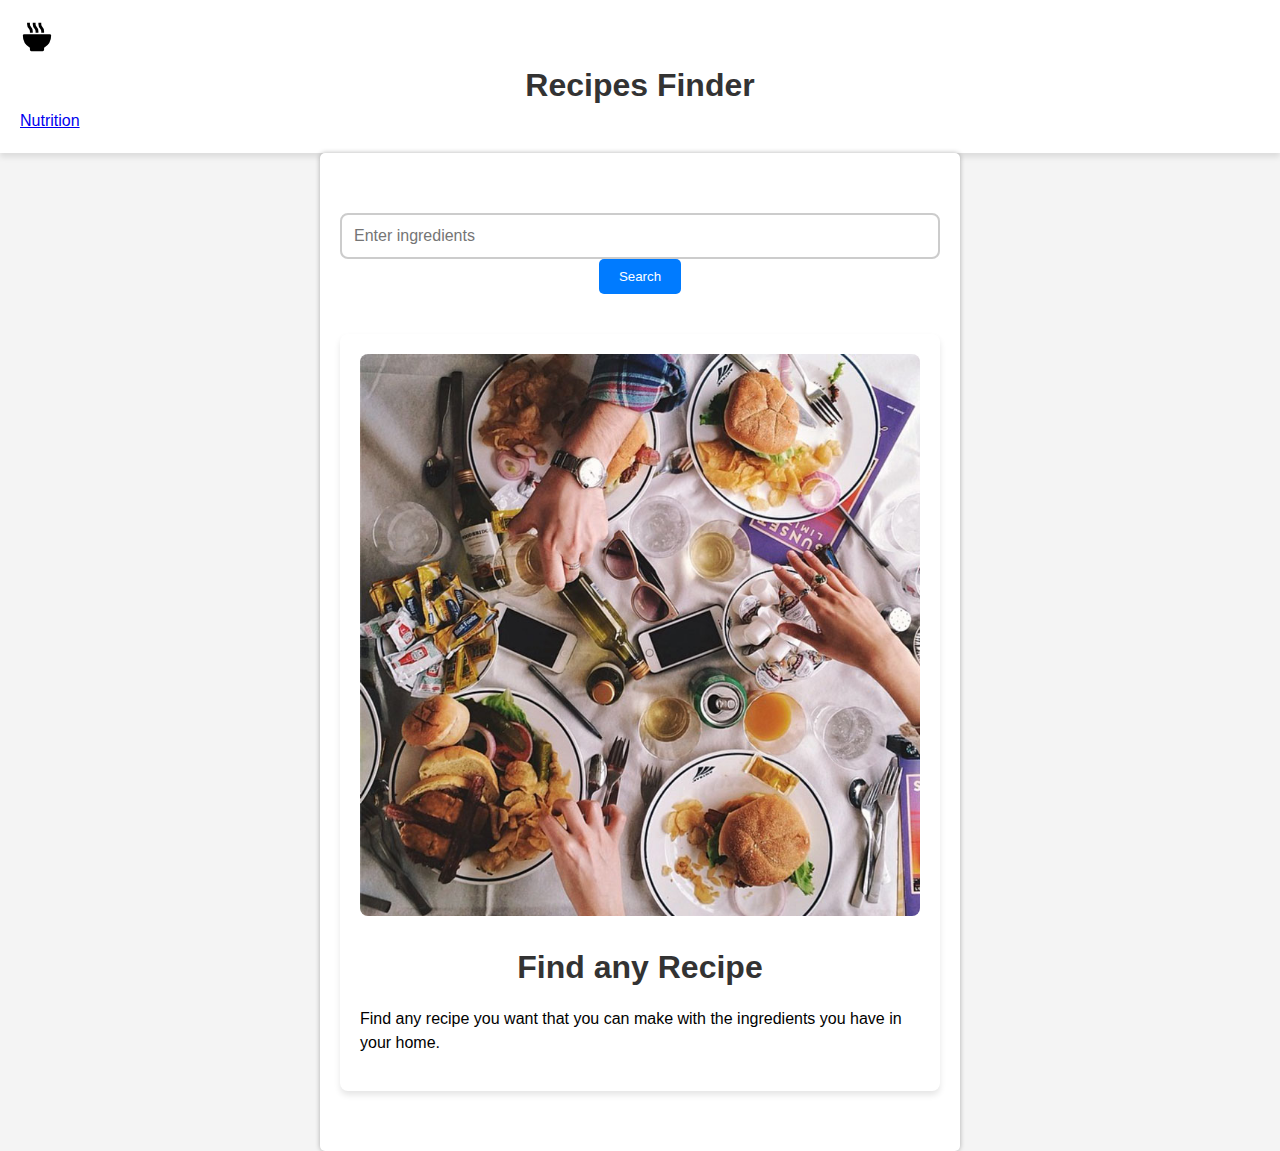
<file: index.html>
<!DOCTYPE html>
<html lang="en">
<head>
    <meta charset="UTF-8">
    <meta name="viewport" content="width=device-width, initial-scale=1.0">
    <link rel="stylesheet" href="styles.css">
    <link href="https://cdn.jsdelivr.net/npm/bootstrap@5.3.1/dist/css/bootstrap.min.css" rel="stylesheet" integrity="sha384-4bw+/aepP/YC94hEpVNVgiZdgIC5+VKNBQNGCHeKRQN+PtmoHDEXuppvnDJzQIu9" crossorigin="anonymous">
    <title>Recipe Finder</title>
</head>
<body>
    
    <header>
        <div class="nav-bar">
            <div class="logos">
                <svg xmlns="http://www.w3.org/2000/svg" width="34" height="34" viewBox="0 0 24 24"><path d="M21 10H3a1 1 0 0 0-1 1 10 10 0 0 0 5 8.66V21a1 1 0 0 0 1 1h8a1 1 0 0 0 1-1v-1.34A10 10 0 0 0 22 11a1 1 0 0 0-1-1zM9 9V7.93a4.51 4.51 0 0 0-1.28-3.15A2.49 2.49 0 0 1 7 3V2H5v1a4.51 4.51 0 0 0 1.28 3.17A2.49 2.49 0 0 1 7 7.93V9zm4 0V7.93a4.51 4.51 0 0 0-1.28-3.15A2.49 2.49 0 0 1 11 3V2H9v1a4.51 4.51 0 0 0 1.28 3.15A2.49 2.49 0 0 1 11 7.93V9zm4 0V7.93a4.51 4.51 0 0 0-1.28-3.15A2.49 2.49 0 0 1 15 3V2h-2v1a4.51 4.51 0 0 0 1.28 3.15A2.49 2.49 0 0 1 15 7.93V9z"></path></svg>
                <h1>Recipes Finder</h1>
                <a href="./index2.html" class="btn">Nutrition</a>
            </div>
        </div>
    </header>

    <div class="container">
        <form>
            <input type="text" id="search" placeholder="Enter ingredients">
            <button type="button" class="btn btn-primary" id="submit">Search</button>
        </form>
        
        <div id="results">
            <div class="container col-xxl-8 px-4 py-5">
                <div class="row flex-lg-row-reverse align-items-center g-5 py-5">
                    <div class="col-10 col-sm-8 col-lg-6">
                        <img src="1399503023148.jpeg" class="d-block mx-lg-auto img-fluid" alt="Bootstrap Themes" width="700" height="500" loading="lazy">
                    </div>
                    <div class="col-lg-6">
                        <h1 class="display-5 fw-bold lh-1 mb-3">Find any Recipe</h1>
                        <p class="lead">Find any recipe you want that you can make with the ingredients you have in your home.</p>
                    </div>
                </div>
            </div>
        </div>
    </div>

    <script src="index.js"></script>
    <script src="https://cdn.jsdelivr.net/npm/bootstrap@5.3.1/dist/js/bootstrap.bundle.min.js" integrity="sha384-HwwvtgBNo3bZJJLYd8oVXjrBZt8cqVSpeBNS5n7C8IVInixGAoxmnlMuBnhbgrkm" crossorigin="anonymous"></script>
</body>
</html>
</file>
<file: styles.css>
/* Base styles for all screen sizes */
body {
  background-color: yellow;
  font-family: Arial, sans-serif;
  font-size: 16px;
  line-height: 1.5;
  margin: 0;
  padding: 0;
}

header {
  background-color: #fff;
  box-shadow: 0 4px 6px rgba(0, 0, 0, 0.1);
  padding: 20px;
}

h1 {
  color: #333;
  font-size: 32px;
  margin: 0;
  text-align: center;
}

form {
  display: flex;
  flex-wrap: wrap;
  justify-content: center;
  margin: 40px 0;
}

input[type="text"] {
  background-color: #fff;
  border: 2px solid #ccc;
  border-radius: 8px;
  font-size: 16px;
  padding: 12px;
  width: 100%;
}

.btn {
  cursor: pointer;
}

button[type="submit"] {
  background-color: #007bff;
  border: none;
  border-radius: 8px;
  color: #fff;
  cursor: pointer;
  font-size: 16px;
  padding: 12px 20px;
  transition: background-color 0.2s;
}

button[type="submit"]:hover {
  background-color: #0069d9;
}

#results {
  display: grid;
  gap: 40px;
  grid-template-columns: repeat(auto-fit, minmax(250px, 1fr));
  margin: 40px 0;
}

#results > div {
  background-color: #fff;
  border-radius: 8px;
  box-shadow: 0 4px 6px rgba(0, 0, 0, 0.1);
  display: flex;
  flex-direction: column;
  padding: 20px;
}

#results img {
  border-radius: 8px;
  margin-bottom: 20px;
  object-fit: cover;
  height: auto;
  width: 100%;
}

#results h3 {
  color: #333;
  font-size: 24px;
  margin: 0;
}

#results ul {
  margin: 0;
  padding: 0;
}

#results li {
  list-style: none;
  margin-bottom: 10px;
}

#results a {
  background-color: #007bff;
  border-radius: 8px;
  color: #fff;
  font-size: 16px;
  padding: 12px 20px;
  text-align: center;
  text-decoration: none;
  transition: background-color 0.2s;
}

#results a:hover {
  background-color: #0069d9;
}

/* Styles for screens smaller than 768px (mobile) */
@media (max-width: 767px) {
  h1 {
      font-size: 24px;
  }

  form {
      margin: 20px 0;
  }

  #results {
      grid-template-columns: 1fr;
      gap: 20px;
  }

  #results img {
      height: auto;
  }

  #results h3 {
      font-size: 20px;
  }

  input[type="text"] {
      width: 100%;
  }
}
/* Base styles for all screen sizes */
body {
  font-family: Arial, sans-serif;
  background-color: #f4f4f4;
  margin: 0;
  padding: 0;
}

.container {
  max-width: 600px;
  margin: 0 auto;
  background-color: #fff;
  padding: 20px;
  border-radius: 5px;
  box-shadow: 0 0 5px rgba(0, 0, 0, 0.3);
}

h1 {
  text-align: center;
}

.input-section {
  margin-bottom: 20px;
}

label {
  display: block;
  margin-bottom: 5px;
}

textarea {
  width: 100%;
  padding: 10px;
  margin-bottom: 10px;
  border: 1px solid #ccc;
  border-radius: 5px;
}

button {
  background-color: #007BFF;
  color: #fff;
  border: none;
  padding: 10px 20px;
  border-radius: 5px;
  cursor: pointer;
}

.nutrition-results {
  text-align: center;
}

#nutrition-info {
  margin-top: 20px;
}

/* Adjust styles for screens smaller than 768px (mobile) */
@media (max-width: 767px) {
  .container {
      max-width: 100%;
      padding: 10px;
  }

  textarea {
      margin-bottom: 5px;
  }

  button {
      padding: 8px 16px;
  }
}
</file>
